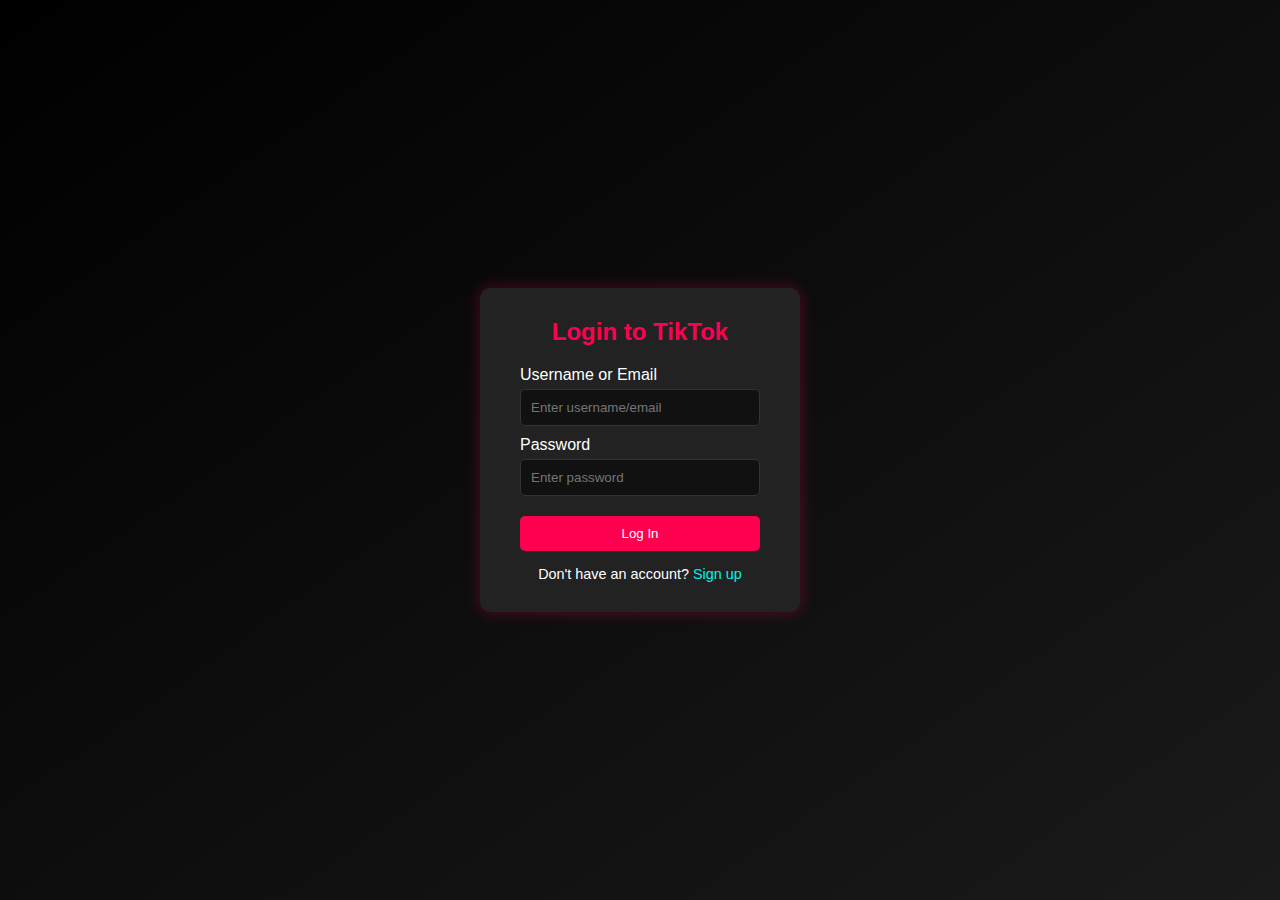
<file: index.html>
<!DOCTYPE html>
<html lang="en">
<head>
  <meta charset="UTF-8" />
  <meta name="viewport" content="width=device-width, initial-scale=1.0"/>
  <title>TikTok Login</title>
  <link rel="stylesheet" href="style.css"/>
</head>
<body>
  <div class="login-container">
    <div class="login-box">
      <h2>Login to TikTok</h2>
      <form>
        <label for="username">Username or Email</label>
        <input type="text" id="username" placeholder="Enter username/email" required />

        <label for="password">Password</label>
        <input type="password" id="password" placeholder="Enter password" required />

        <button type="submit">Log In</button>
        <p class="signup-link">Don't have an account? <a href="./signup.html">Sign up</a></p>
      </form>
    </div>
  </div>
</body>
</html>
</file>
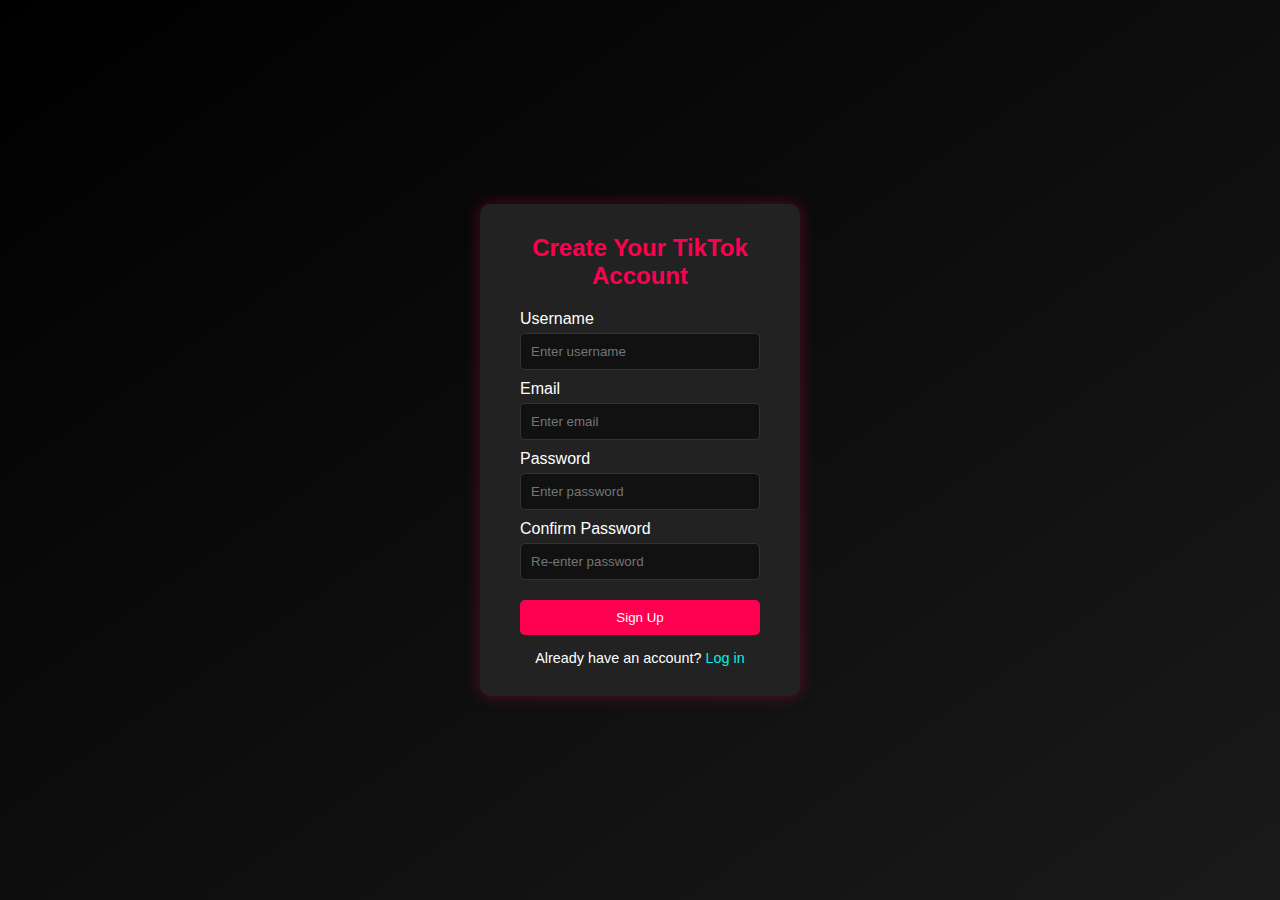
<file: signup.html>
<!DOCTYPE html>
<html lang="en">
<head>
  <meta charset="UTF-8" />
  <meta name="viewport" content="width=device-width, initial-scale=1.0"/>
  <title>Sign Up - TikTok</title>
  <link rel="stylesheet" href="style.css" />
</head>
<body>
  <div class="login-container">
    <div class="login-box">
      <h2>Create Your TikTok Account</h2>
      <form>
        <label for="username">Username</label>
        <input type="text" id="username" placeholder="Enter username" required />

        <label for="email">Email</label>
        <input type="email" id="email" placeholder="Enter email" required />

        <label for="password">Password</label>
        <input type="password" id="password" placeholder="Enter password" required />

        <label for="confirm-password">Confirm Password</label>
        <input type="password" id="confirm-password" placeholder="Re-enter password" required />

        <button type="submit">Sign Up</button>
        <p class="signup-link">Already have an account? <a href="index.html">Log in</a></p>
      </form>
    </div>
  </div>
</body>
</html>
</file>
<file: style.css>
* {
    margin: 0;
    padding: 0;
    box-sizing: border-box;
    font-family: 'Segoe UI', sans-serif;
  }
  
  body {
    background: linear-gradient(145deg, #000000, #1a1a1a);
    color: white;
    height: 100vh;
    display: flex;
    justify-content: center;
    align-items: center;
  }
  
  .login-container {
    display: flex;
    justify-content: center;
    align-items: center;
  }
  
  .login-box {
    background-color: #222;
    padding: 30px 40px;
    border-radius: 10px;
    box-shadow: 0 0 15px rgba(255, 0, 100, 0.3);
    width: 320px;
  }
  
  .login-box h2 {
    margin-bottom: 20px;
    text-align: center;
    color: #ff0050;
  }
  
  .login-box label {
    display: block;
    margin: 10px 0 5px;
  }
  
  .login-box input {
    width: 100%;
    padding: 10px;
    background: #111;
    border: 1px solid #333;
    border-radius: 5px;
    color: #fff;
  }
  
  .login-box button {
    width: 100%;
    padding: 10px;
    margin-top: 20px;
    background-color: #ff0050;
    color: white;
    border: none;
    border-radius: 5px;
    cursor: pointer;
  }
  
  .login-box button:hover {
    background-color: #e60047;
  }
  
  .signup-link {
    text-align: center;
    margin-top: 15px;
    font-size: 0.9em;
  }
  
  .signup-link a {
    color: #00f2ea;
    text-decoration: none;
  }
</file>
